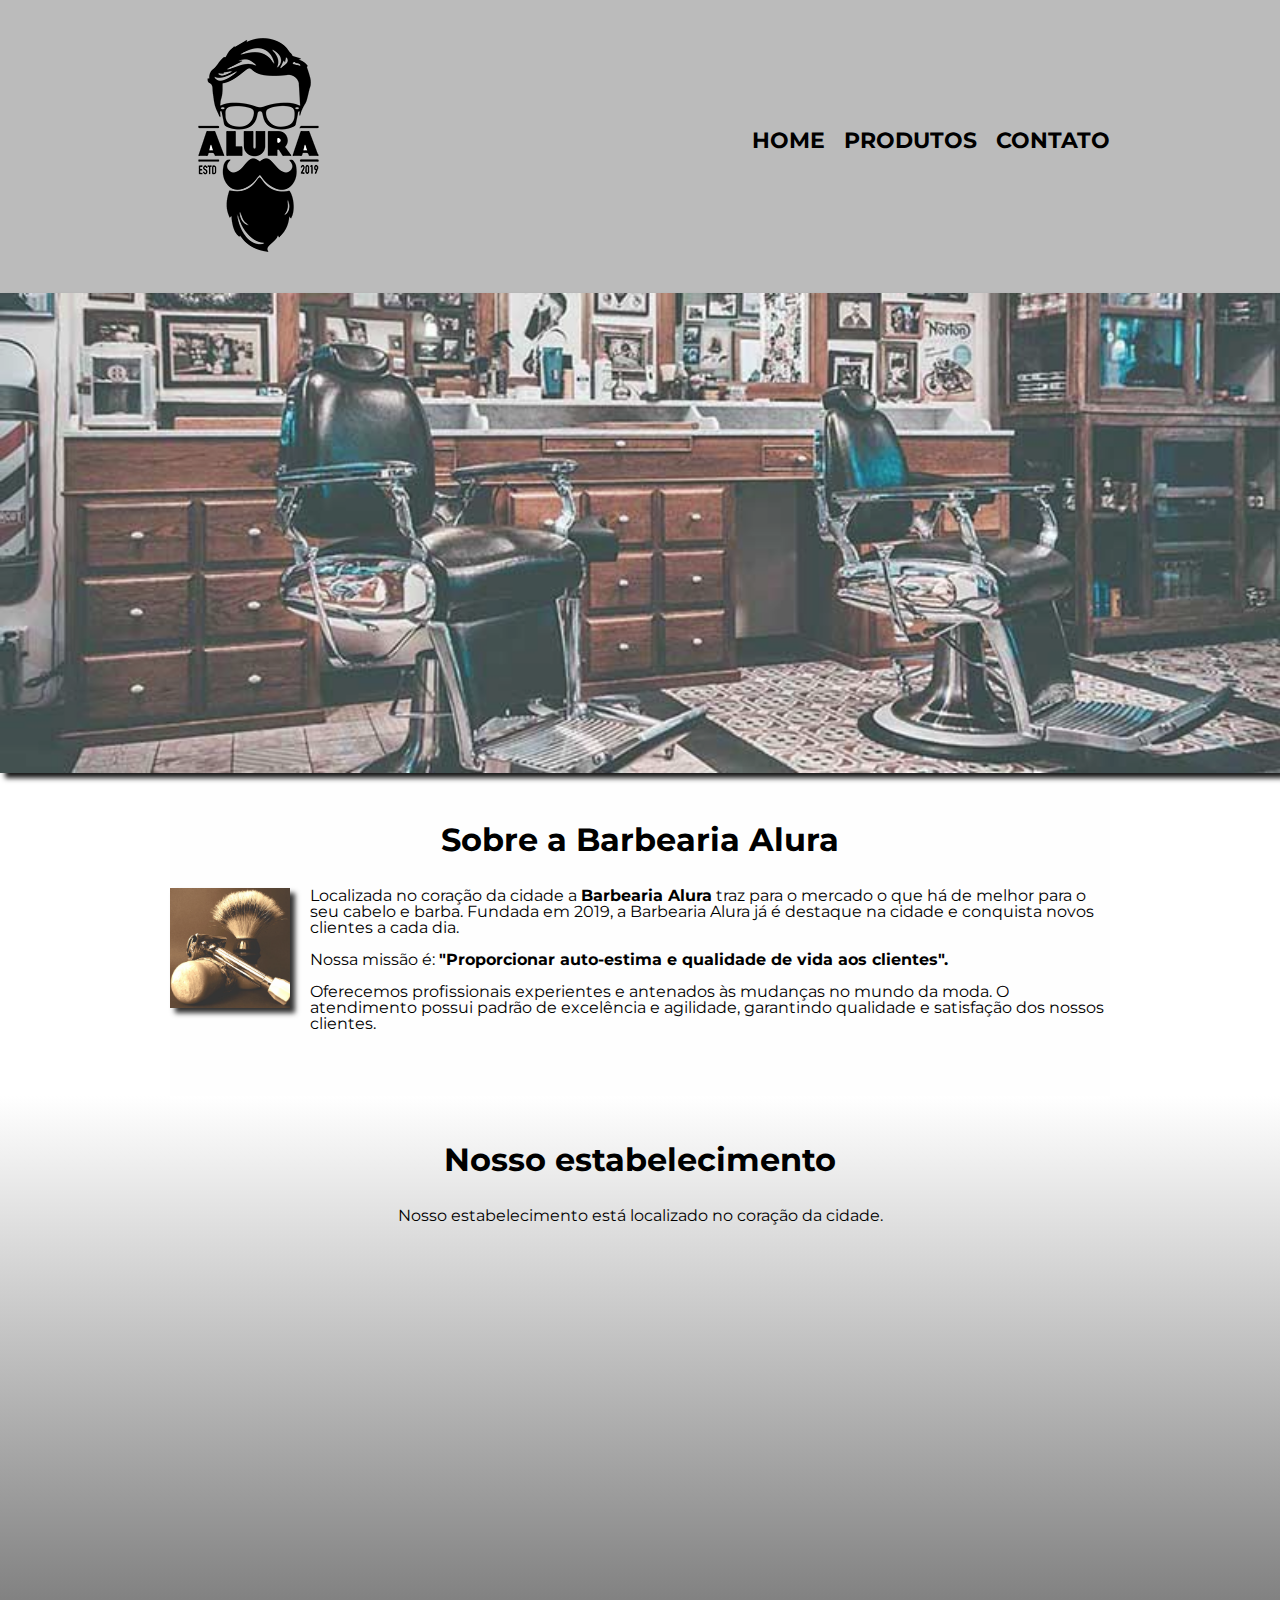
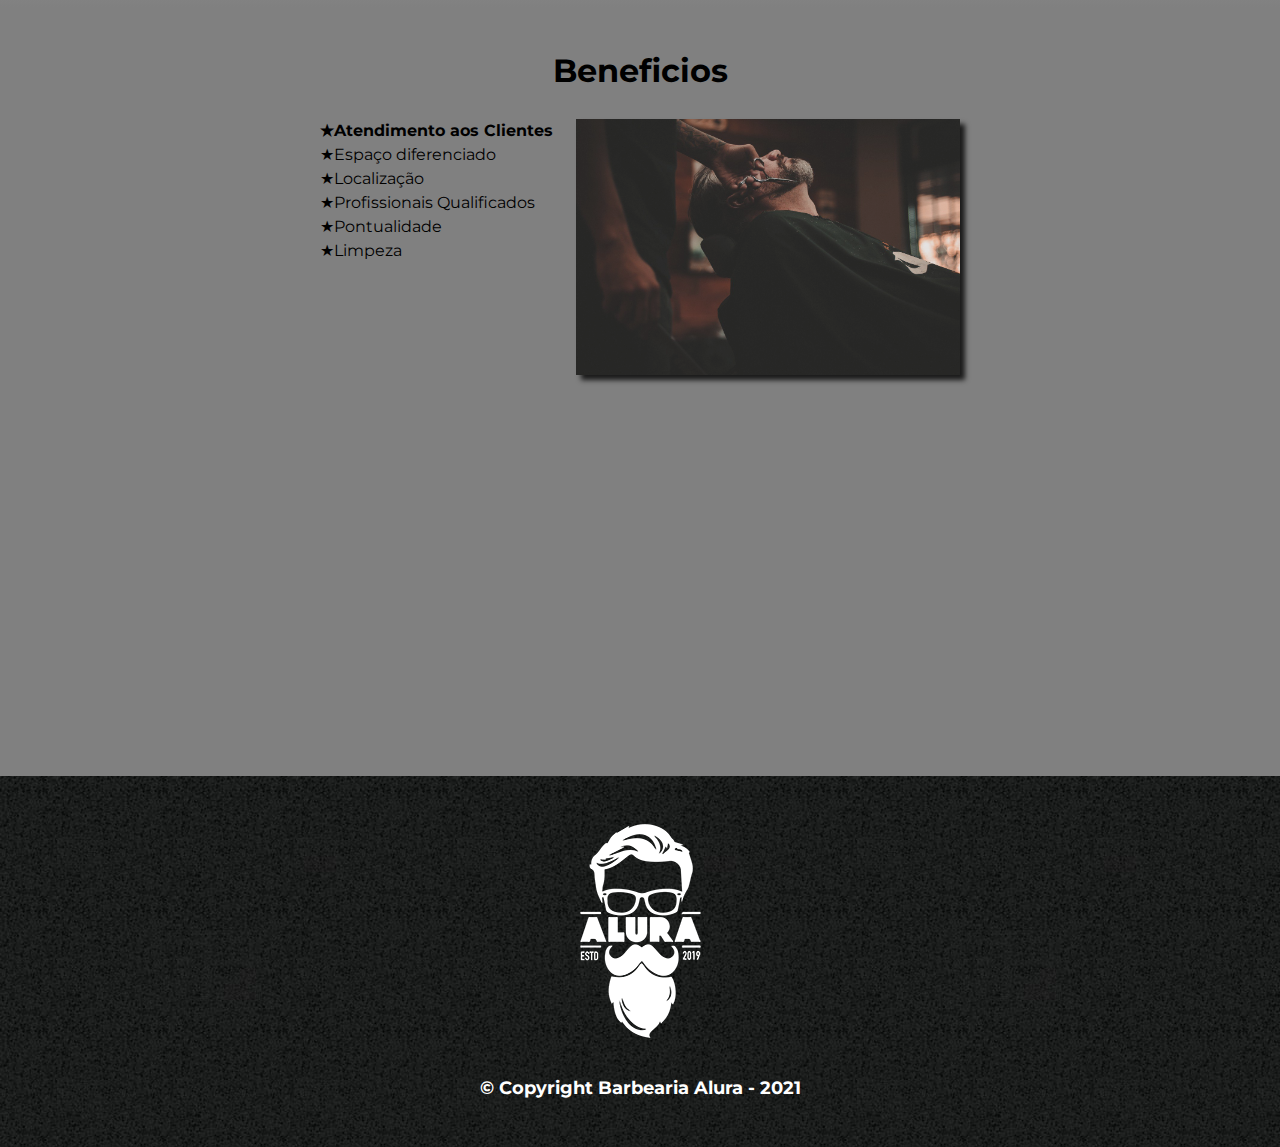
<file: index.html>
<!DOCTYPE html>
<html lang="pt-br">

	<head>
		<meta charset="utf-8">
		<meta name="viewport" content="width=device-width">
		<title>Home - Barbearia Alura</title>
		<link rel="stylesheet" href="reset.css">
		<link rel="stylesheet" href="style.css">
		<link rel="preconnect" href="https://fonts.gstatic.com">
		<link href="https://fonts.googleapis.com/css2?family=Montserrat:ital,wght@0,200;0,400;1,300&display=swap" rel="stylesheet">

	</head>

	<body>
		<header>
			<div class="caixa">
				<h1><a href="index.html"><img alt="logo-alura" src="images/logo.png"></a></h1>

				<nav>
					<ul>
						<li><a href="index.html">Home</a></li>
						<li><a href="produtos.html">Produtos</a></li>
						<li><a href="contato.html">Contato</a></li>
					</ul>
				</nav>
			</div>

		</header>

		<img id="banner" src="images/banner.jpg">
		<main>

			<section class="principal">
			
				<h2 class="titulo-principal">Sobre a Barbearia Alura</h2>
				<img class ="utensilios" src="images/utensilios.jpg" alt="Utensilios de um barbeiro">

				<p>Localizada no coração da cidade a <strong>Barbearia Alura</strong> traz para o mercado o que há de melhor para o seu cabelo e barba. Fundada em 2019, a Barbearia Alura já é destaque na cidade e conquista novos clientes a cada dia.</p>

				<p id="missao"><em>Nossa missão é: <strong>"Proporcionar auto-estima e qualidade de vida aos clientes".</strong></em></p>

				<p>Oferecemos profissionais experientes e antenados às mudanças no mundo da moda. O atendimento possui padrão de excelência e agilidade, garantindo qualidade e satisfação dos nossos clientes.</p>
			</section>

			<section class="mapa">
				<h3 class="titulo-principal"> Nosso estabelecimento</h3>
				<p>Nosso estabelecimento está localizado no coração da cidade.</p>

				<div class="mapa-conteudo"><iframe src="https://www.google.com/maps/embed?pb=!1m18!1m12!1m3!1d3656.448598130836!2d-46.6346533844751!3d-23.5882393684719!2m3!1f0!2f0!3f0!3m2!1i1024!2i768!4f13.1!3m3!1m2!1s0x94ce5a2b2ed7f3a1%3A0xab35da2f5ca62674!2sCaelum%20-%20Education%20and%20Innovation!5e0!3m2!1sro!2sro!4v1619285466616!5m2!1sro!2sro" width = "100%" height="300" style="border:0;" allowfullscreen="" loading="lazy"></iframe>
				</div>


			</section>

			<section class="beneficios">
				<h3 class="titulo-principal">Beneficios</h3>

				<div class="conteudo-beneficios">
				    <ul class="lista-beneficios">
				        <li class="itens">Atendimento aos Clientes</li>
				        <li class="itens">Espaço diferenciado</li>
				        <li class="itens">Localização</li>
				        <li class="itens">Profissionais Qualificados</li>
				        <li class="itens">Pontualidade</li>
				        <li class="itens">Limpeza</li>
				    </ul><img src="images/beneficios.jpg" class="imagem-beneficios">
				</div>

				<div class="video">
					
					<iframe width="100%" height="315" src="https://www.youtube.com/embed/wcVVXUV0YUY" title="YouTube video player" frameborder="0" allow="accelerometer; autoplay; clipboard-write; encrypted-media; gyroscope; picture-in-picture" allowfullscreen></iframe>

				</div>
			</section>
		</main>

		<footer>
				
				<img src="images/logo-branco.png">
				<p class="copyright">&copy; Copyright Barbearia Alura - 2021</p>


		</footer>

	</body>

</html>
</file>
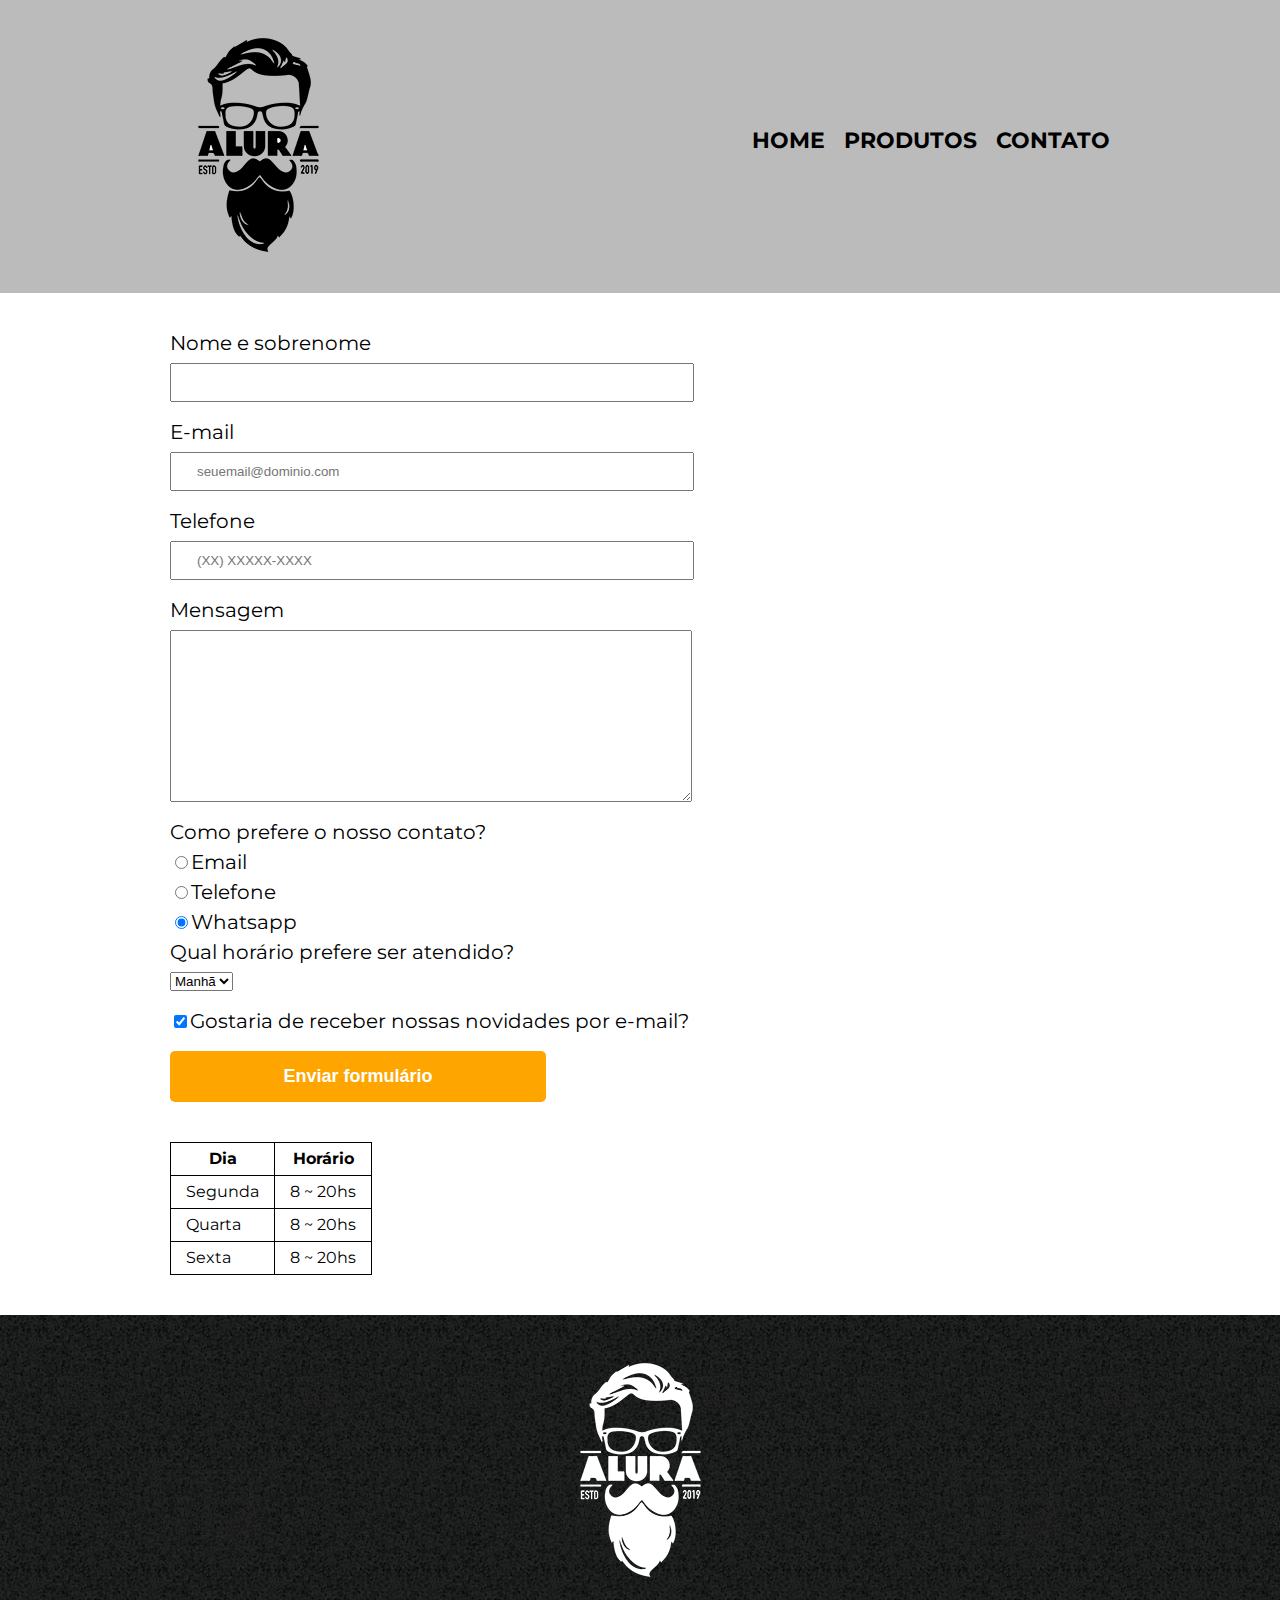
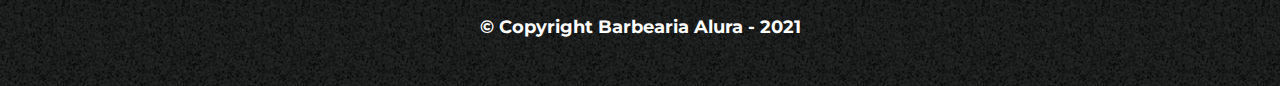
<file: contato.html>
<!DOCTYPE html>
<html lang="pt-br">

	<head>
		<meta charset="utf-8">
		<meta name="viewport" content="width=device-width">
		<title>Contato - Barbearia Alura</title>
		<link rel="stylesheet" href="reset.css">
		<link rel="stylesheet" href="style.css">
		<link rel="preconnect" href="https://fonts.gstatic.com">
		<link href="https://fonts.googleapis.com/css2?family=Montserrat:ital,wght@0,200;0,400;1,300&display=swap" rel="stylesheet">
		

	</head>

	<body>
		<header>
			<div class="caixa">
				<h1><a href="index.html"><img alt="logo-alura" src="images/logo.png"></a></h1>

				<nav>
					<ul>
						<li><a href="index.html">Home</a></li>
						<li><a href="produtos.html">Produtos</a></li>
						<li><a href="contato.html">Contato</a></li>
					</ul>
				</nav>
			</div>

		</header>


		<main class="main-contato">
			<form>
				<label for="nomesobrenome">Nome e sobrenome</label>
				<input type="text" id="nomesobrenome" class="input-padrao" required>

				<label for="email"> E-mail</label>
				<input type="email" id="email" class="input-padrao" required placeholder="seuemail@dominio.com">

				<label for="telefone">Telefone</label>
				<input type="tel" id="telefone" class="input-padrao" required placeholder="(XX) XXXXX-XXXX">

				<label for="mensagem">Mensagem</label>
				<textarea cols="40" rows="10" id="mensagem" class="input-padrao"></textarea>
				
				<fieldset>
					<legend>Como prefere o nosso contato?</legend>
					<label for="radio-email"><input type="radio" name="contato" value="email" id="radio-email">Email</label>
					

					<label for="radio-telefone"><input type="radio" name="contato" value="telefone" id="radio-telefone">Telefone</label>
					

					<label for="radio-whatsapp"><input type="radio" name="contato" value="whatsapp" id="radio-whatsapp" checked>Whatsapp</label>
					
				</fieldset>

				<fieldset>
				<legend>Qual horário prefere ser atendido?</legend>
					<select>

						<option>Manhã</option>
						<option>Tarde</option>
						<option>Noite</option>

					</select>
				</fieldset>

				<label class="checkbox"><input type="checkbox" checked>Gostaria de receber nossas novidades por e-mail?</label>

				<input type="submit" value="Enviar formulário" class="enviar">
			</form>

			<table>
				<thead>
						
					<tr>
						<th>Dia</th>
						<th>Horário</th>
					</tr>
				</thead>

				<tbody>
					<tr>
						<td>Segunda</td>
						<td>8 ~ 20hs</td>
					</tr>

					<tr>
						<td>Quarta</td>
						<td>8 ~ 20hs</td>
					</tr>

					<tr>
						<td>Sexta</td>
						<td>8 ~ 20hs</td>
					</tr>

					</tbody>

			</table>

		</main>

		<footer>
			
			<img src="images/logo-branco.png" alt="Logo da Barbearia Alura">
			<p class="copyright">&copy; Copyright Barbearia Alura - 2021</p>


		</footer>
	</body>

</html>
</file>
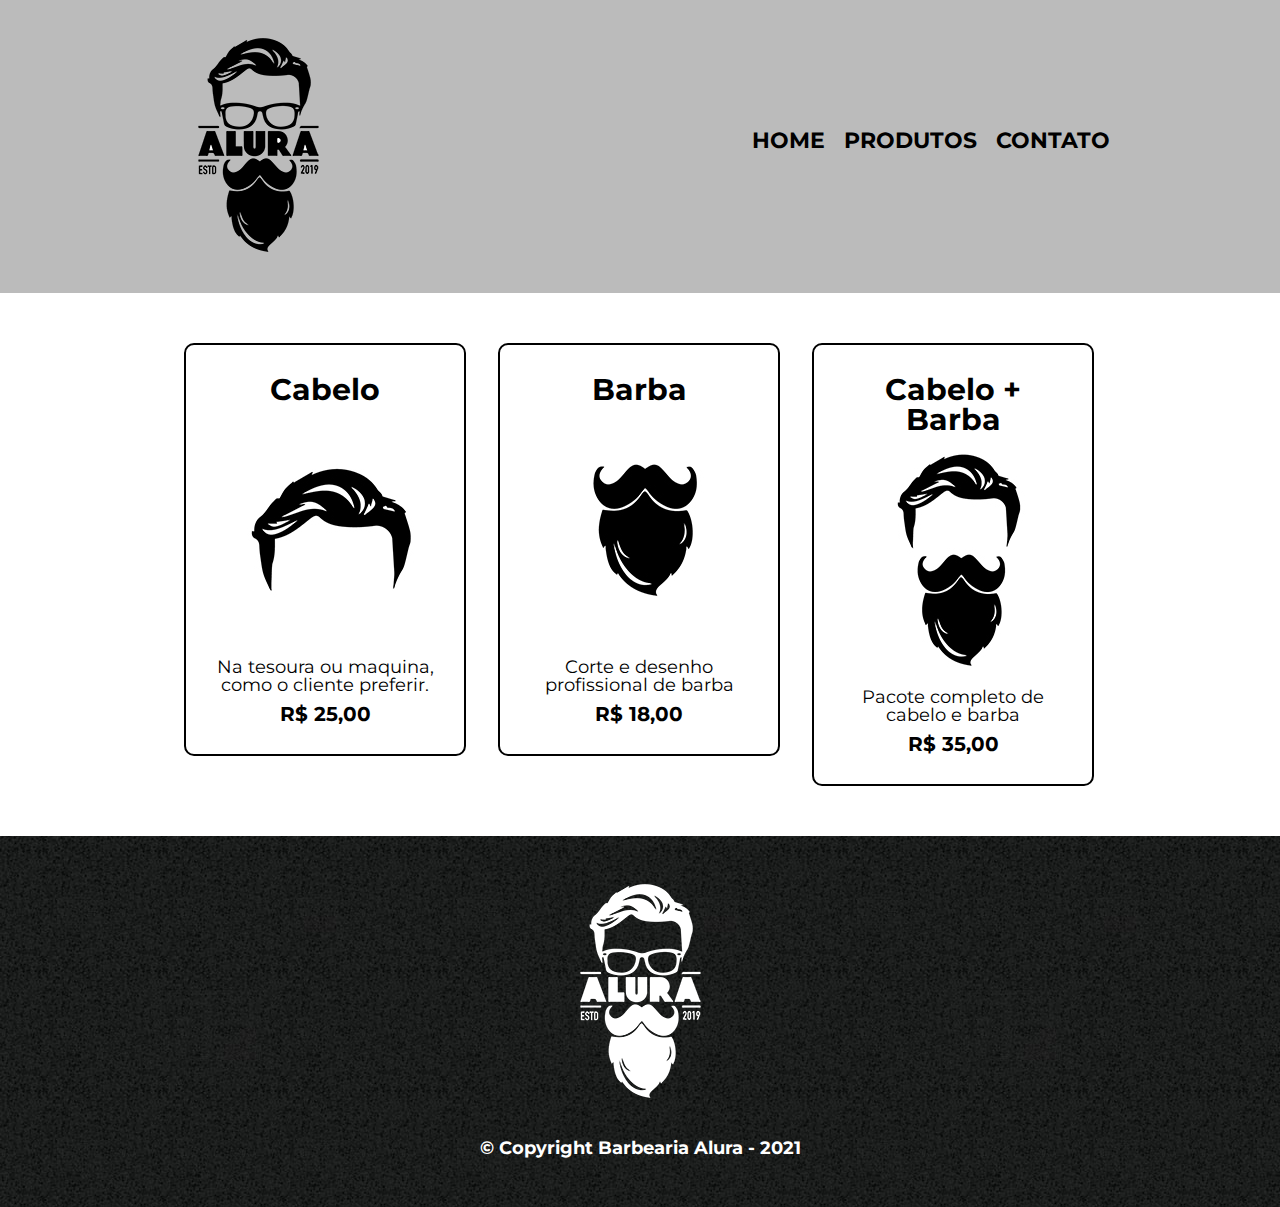
<file: produtos.html>
<!DOCTYPE html>
<html lang="pt-br">

	<head>
		<meta charset="utf-8">
		<meta name="viewport" content="width=device-width">
		<title>Produtos - Barbearia Alura</title>
		<link rel="stylesheet" href="reset.css">
		<link rel="stylesheet" href="style.css">
		<link rel="preconnect" href="https://fonts.gstatic.com">
		<link href="https://fonts.googleapis.com/css2?family=Montserrat:ital,wght@0,200;0,400;1,300&display=swap" rel="stylesheet">
		

	</head>

	<body>
		<header>
			<div class="caixa">
				<h1><a href="index.html"><img alt="logo-alura" src="images/logo.png"></a></h1>

				<nav>
					<ul>
						<li><a href="index.html">Home</a></li>
						<li><a href="produtos.html">Produtos</a></li>
						<li><a href="contato.html">Contato</a></li>
					</ul>
				</nav>
			</div>

		</header>

		<main>
			<ul class="produtos">
				<li>
					<h2>Cabelo</h2>
					<img src="images/cabelo.jpg">
					<p class="produto-descricao">Na tesoura ou maquina, como o cliente preferir.</p>
					<p class="produto-preco">R$ 25,00</p>
				</li>

				<li>
					<h2>Barba</h2>
					<img src="images/barba.jpg">
					<p class="produto-descricao">Corte e desenho profissional de barba</p>
					<p class="produto-preco">R$ 18,00</p>
				</li>

				<li>
					<h2>Cabelo + Barba</h2>
					<img src="images/cabelo+barba.jpg">
					<p class="produto-descricao">Pacote completo de cabelo e barba</p>
					<p class="produto-preco">R$ 35,00</p>
				</li>


			</ul>

		</main>

		<footer>
			
			<img src="images/logo-branco.png">
			<p class="copyright">&copy; Copyright Barbearia Alura - 2021</p>


		</footer>
	</body>

</html>
</file>
<file: style.css>
body{

	font-family: 'Montserrat', sans-serif;

}

header{

	background: #BBBBBB;
	padding: 20px 0;

}

.caixa{

	position: relative;
	width: 940px;
	margin: 0 auto;

}

nav{
	position: absolute;
	top: 110px;
	right:0;
	
}

nav li{

	display: inline;
	margin: 0 0 0 15px;
}

nav a {

	text-transform: uppercase;
	color: black;
	font-weight: bold;
	font-size: 22px;
	text-decoration: none;
}

nav a:hover {

	color: green;
	text-decoration: underline;

}


/* css da pagina inicial */
#banner {

	width: 100%;
	opacity: 0.9;
	transition: 2s;
	box-shadow: 5px 5px 5px black;

}

#banner:hover {

	opacity: 1;

}

.titulo-principal {

	text-align: center;
	font-weight: bold;
	font-size: 2em;
	margin: 0 0 1em;
	clear: left;
	
	/*colocar sombra no titulo 
	text-shadow: 2px 2px red;*/

}
/*

/*Negrito uma unica linha
.titulo-principal:first-letter{

	font-weight: bold;

}

/*Escrever antes do titulo principal ou depois

.titulo-principal:before {
	content: "[";
}

.titulo-principal:after {
	content: "]";
}

*/

.principal {

	padding: 3em 0;
	background: #FEFEFE;
	width: 940px;
	margin: 0 auto;

}

.principal p {

	margin: 0 0 1em;

}

.principal strong {

	font-weight: bold;
	
}

.utensilios{

	width: 120px;
	float: left;
	margin: 0 20px 20px 0;
	opacity: 0.8;
	transition: 2s;
	box-shadow: 5px 5px 5px black;

}

.utensilios:hover{

	opacity: 1;

}
.mapa {

	padding: 3em 0;
	background: linear-gradient(white, grey);
	

}

.mapa-conteudo {

	width: 940px;
	margin: 0 auto;

}
.mapa p {

	margin: 0 0 2em;
	text-align: center;

}

.beneficios {

    padding: 3em 0;
    background: grey;
    
}

.conteudo-beneficios {

    width: 640px;
    margin: 0 auto;

}

.lista-beneficios {

    width: 40%;
    display: inline-block;
    vertical-align: top;

}

.itens {

	line-height: 1.5;

}

.itens:before {

	content: "★";

}

.itens:first-child {

	font-weight: bold;

}


.imagem-beneficios {

	width: 60%;
	opacity: 0.8;
	transition: 2s;
	box-shadow: 5px 5px 5px black;
	
}

.imagem-beneficios:hover {

	opacity: 1;
		
}

.video {

	width: 560px;
	margin: 1em auto;
}

/* alterar todos paragrafos que estiver dentro de main
main p {
	background: blue;
}

/* alterar somente os P que estao direto em main (exclui os sectios, divs)
main > p {
	background: yellow
}

/* o proximo P apos uma imagem
img + p {

	background: red;
}

/* todos os p apos a imagem
img ~ p {background: green;}

/* todos os P em .principal exceto o definido como #missao
.principal p:not(#missao) {

	background: orange;
}
*/

/* LAYOUT DOS PRODUTOS */

.produtos {

	width: 940px;
	margin: 0 auto;
	padding: 50px 0;

}

.produtos li {

	display: inline-block;
	text-align: center;
	width: 30%;
	vertical-align: top;
	margin: 0 1.5%;
	padding: 30px 20px;
	box-sizing: border-box;
	border: 2px solid black;
	border-radius: 10px;

}

.produtos li:hover {

	border-color: green;

}

.produtos li:active {

	border-color: blue;
}

.produtos li:hover h2 {

	font-size: 31px;

}

.produtos h2 {

	font-weight: bold;
	font-size: 30px;

}

.produto-descricao {

	font-size: 18px;
	
}

.produto-preco {

	font-size: 20px;
	font-weight: bold;
	margin-top: 10px;

}

footer{

	text-align: center;
	background: url("images/bg.jpg");
	font-weight: bold;
	padding: 30px 0;
	
}

.copyright{

	color: white;
	font-size: 18px;
	margin: 20px;
}


.main-contato {

	width: 940px;
	margin: 0 auto;

}

form{

	margin: 40px 0;

}

form label, form legend {

	display: block;
	font-size: 20px;
	margin: 0 0 10px;

}

.input-padrao {

	display: block;
	margin: 0 0 20px;
	padding: 10px 25px;
	width: 50%

}

.checkbox{

	margin: 20px 0;

}

.enviar {

	width: 40%;
	padding: 15px 0;
	background: orange;
	color: white;
	font-weight: bold;
	font-size: 18px;
	border: none;
	border-radius: 5px;
	transition: 1s all;
	cursor: pointer;
}

.enviar:hover {

	background: darkorange;
	transform: rotate(0deg) scale(1.2);

}

table {

	margin: 20px 0 40px; 

}

thead {

	background: white;
	color: black;
	font-weight: bold;

}

td,th {

	border: 1px solid black;
	padding: 8px 15px; 
}

@media screen and (max-width: 480px) {
	.caixa, .mapa, .principal, .titulo-principal, .video, .mapa-conteudo, .conteudo-beneficios {

		width: auto;
	}

	h1 {

		text-align: center;
	}

	nav {

		position: static;

	}

	.lista-beneficios{

		width: 100%
		padding: 0 0 20px;

	}

	.imagem-beneficios{

		width: 100%;
	}

	.produtos, .produtos li, .main-contato,.input-padrao, .enviar {

		width: auto;
	}

	.enviar:hover {

	transform: rotate(0deg) scale(1);

}
</file>
